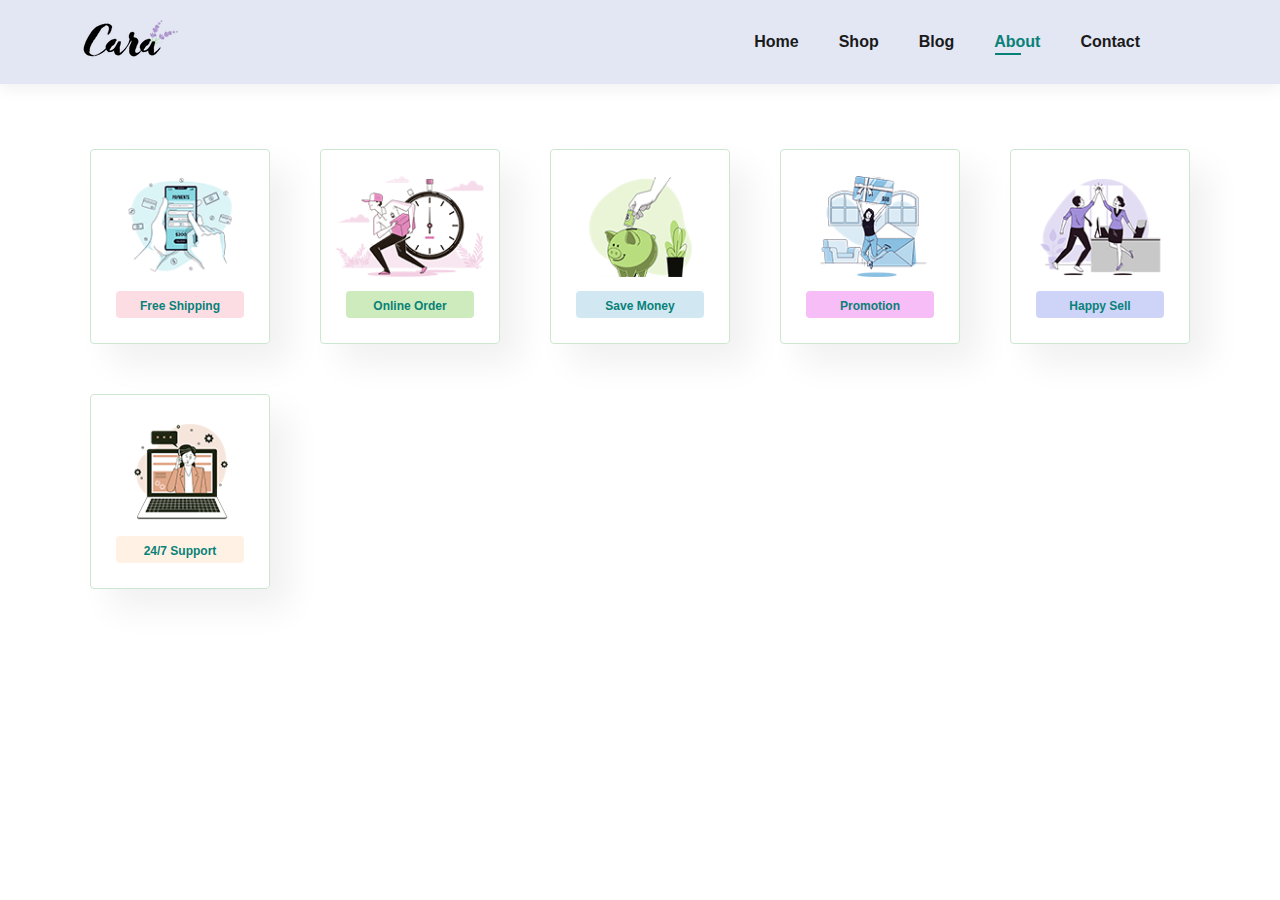
<file: Cara-Ecommerce-Website/about.html>
<!DOCTYPE html>
<html lang="en">
    <head>
        <meta charset="UTF-8">
        <meta name="viewport" content="width=device-width, initial-scale=1.0">
        <title>Ecommerce Website</title>
        <!--CSS Style-->
        <link rel="stylesheet" href="./css/style.css">
        <!--Font Awesome Cdn-->
        <link rel="stylesheet" href="https://cdnjs.cloudflare.com/ajax/libs/font-awesome/6.5.1/css/all.min.css" integrity="sha512-DTOQO9RWCH3ppGqcWaEA1BIZOC6xxalwEsw9c2QQeAIftl+Vegovlnee1c9QX4TctnWMn13TZye+giMm8e2LwA==" crossorigin="anonymous" referrerpolicy="no-referrer" />
    </head>
<body>

    <!--Header -->

    <header id="header">
        <a href=""><img src="./img/logo.png" alt="Logo" class="logo"></a>
        <nav>
            <ul id="navbar">
                <ul id="navbar">
                    <li><a href="./index.html" >Home</a></li>
                    <li><a href="./shop.html">Shop</a></li>
                    <li><a href="./blog.html">Blog</a></li>
                    <li><a href="#feature" class="active">About</a></li>
                    <li><a href="./contact.html">Contact</a></li>
                    <li><a href="#cart"><i class="fa-solid fa-bag-shopping head-card"></i></a></li>
                </ul>
            </ul>
        </nav>
    </header>

    <!--Feature Section-->

    <section id="feature" class="section-p1">
        <div class="fe-box">
            <img src="./img/features/f1.png" alt="">
            <h6>Free Shipping</h6>
        </div>
        <div class="fe-box">
            <img src="./img/features/f2.png" alt="">
            <h6>Online Order</h6>
        </div>
        <div class="fe-box">
            <img src="./img/features/f3.png" alt="">
            <h6>Save Money</h6>
        </div>
        <div class="fe-box">
            <img src="./img/features/f4.png" alt="">
            <h6>Promotion</h6>
        </div>
        <div class="fe-box">
            <img src="./img/features/f5.png" alt="">
            <h6>Happy Sell</h6>
        </div>
        <div class="fe-box">
            <img src="./img/features/f6.png" alt="">
            <h6>24/7 Support</h6>
        </div>
    </section>

    
</body>
</html>
</file>
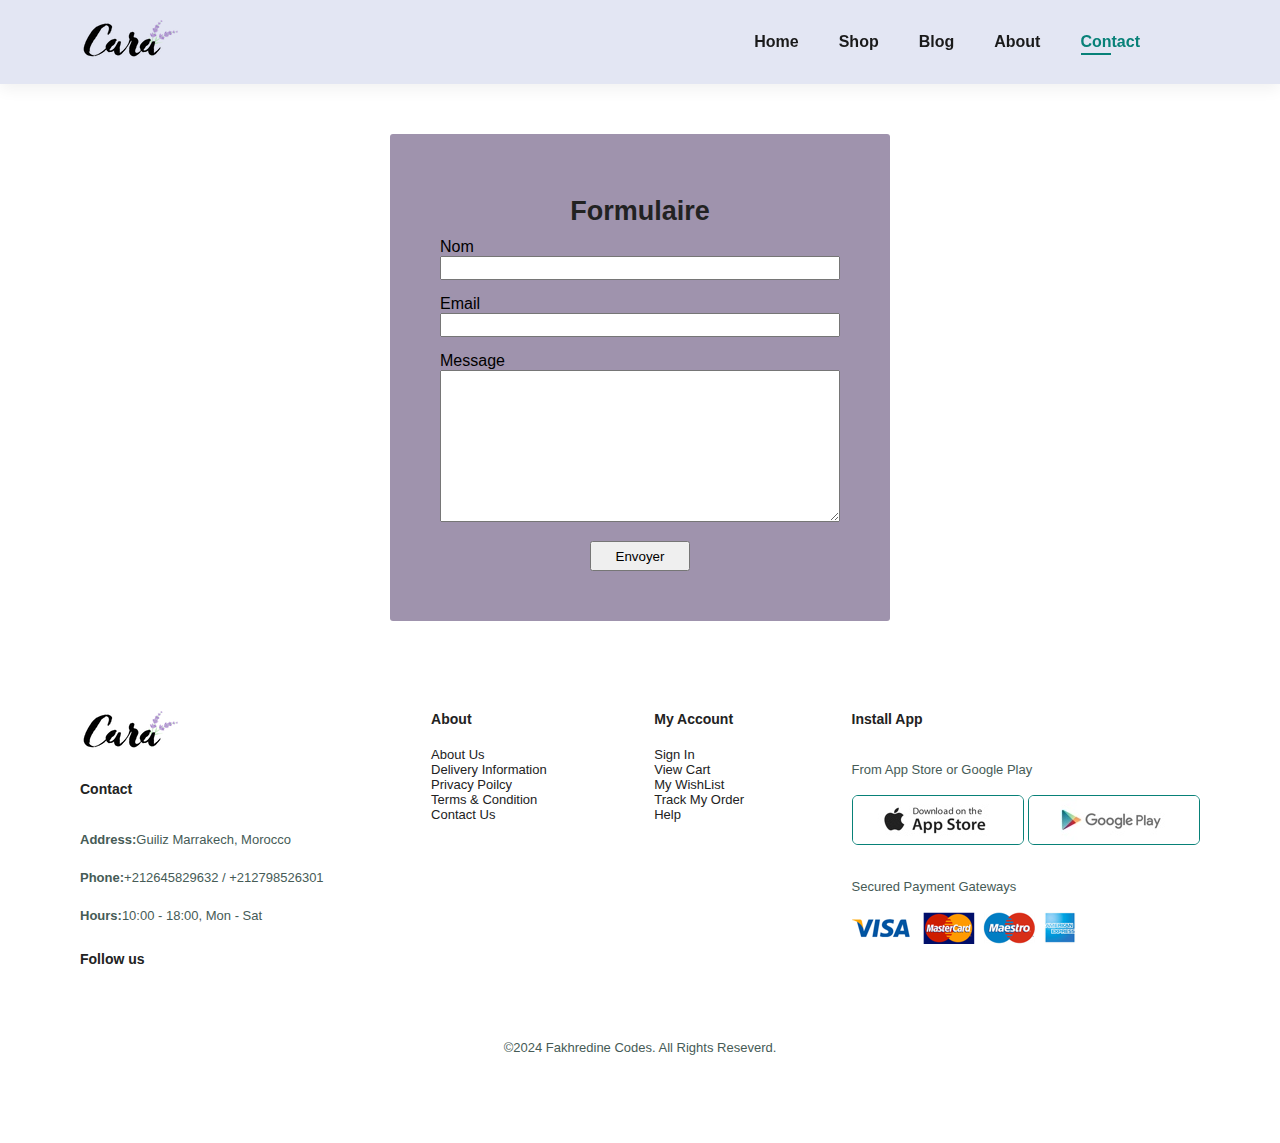
<file: Cara-Ecommerce-Website/contact.html>
<!DOCTYPE html>
<html lang="en">
    <head>
        <meta charset="UTF-8">
        <meta name="viewport" content="width=device-width, initial-scale=1.0">
        <title>Ecommerce Website</title>
        <!--CSS Style-->
        <link rel="stylesheet" href="./css/style.css">
        <!--Font Awesome Cdn-->
        <link rel="stylesheet" href="https://cdnjs.cloudflare.com/ajax/libs/font-awesome/6.5.1/css/all.min.css" integrity="sha512-DTOQO9RWCH3ppGqcWaEA1BIZOC6xxalwEsw9c2QQeAIftl+Vegovlnee1c9QX4TctnWMn13TZye+giMm8e2LwA==" crossorigin="anonymous" referrerpolicy="no-referrer" />
    </head>
<body>

    <!--Header -->
    <form action="">
      
    </form>
    <header id="header">
        <a href=""><img src="./img/logo.png" alt="Logo" class="logo"></a>
        <nav>
            <ul id="navbar">
                <ul id="navbar">
                    <li><a href="./index.html" >Home</a></li>
                    <li><a href="./shop.html">Shop</a></li>
                    <li><a href="./blog.html">Blog</a></li>
                    <li><a href="./about.html">About</a></li>
                    <li><a href="#newsletter" class="active">Contact</a></li>
                    <li><a href="#cart"><i class="fa-solid fa-bag-shopping head-card"></i></a></li>
                </ul>
            </ul>
        </nav>
    </header>

    <!--Formulaire-->
    
    <form action="" id="formulaire">
      <h2 id="titreForm">Formulaire</h2>
      <label for="nom">Nom</label><input id="nom" type="text">
      <label for="mail">Email</label><input id="mail" type="text">
      <label for="txt">Message</label><textarea rows="10" name="" id="txt"></textarea>
      <button>Envoyer</button>
    </form>

    <!--Footer Section-->

    <footer class="section-p1">
        <div class="col">
            <img src="./img/logo.png" alt="logo" class="logo" />
            <h4>Contact</h4>
            <p><strong>Address:</strong>Guiliz Marrakech, Morocco</p>
            <p><strong>Phone:</strong>+212645829632 / +212798526301</p>
            <p><strong>Hours:</strong>10:00 - 18:00, Mon - Sat</p>

            <div class="follow">
                <h4>Follow us</h4>
                <div class="icon">
                   <i class="fa-brands fa-facebook"></i>
                   <i class="fa-brands fa-instagram"></i>
                   <i class="fa-brands fa-linkedin"></i>
                   <i class="fa-brands fa-twitter"></i>
                </div>
            </div>
        </div>

        <div class="col">
          <h4>About</h4>
        <a href="./subpages/about.html">About Us</a>
          <a href="./subpages/blog.html">Delivery Information</a>
          <a href="./subpages/blog.html">Privacy Poilcy</a>
          <a href="./subpages/blog.html">Terms &amp; Condition</a>
          <a href="./subpages/contact.html">Contact Us</a>
        </div>
        <div class="col">
          <h4>My Account</h4>
          <a href="#newsLetter">Sign In</a>
          <a href="./subpages/cart.html">View Cart</a>
          <a href="./subpages/shop.html">My WishList</a>
          <a href="./subpages/sproduct.html">Track My Order</a>
          <a href="./subpages/contact.html">Help</a>
        </div>

        <div class="col install">
          <h4>Install App</h4>
          <p>From App Store or Google Play</p>
          <div class="row">
            <img src="./img/pay/app.jpg" alt="app" />
            <img src="./img/pay/play.jpg" alt="play" />
          </div>
          <p>Secured Payment Gateways</p>
          <img src="./img/pay/pay.png" alt="pay" />
        </div>
        <div class="copyright">
          <p>©2024 Fakhredine Codes. All Rights Reseverd.</p>
        </div>
    </footer>

</body>
</html>
</file>
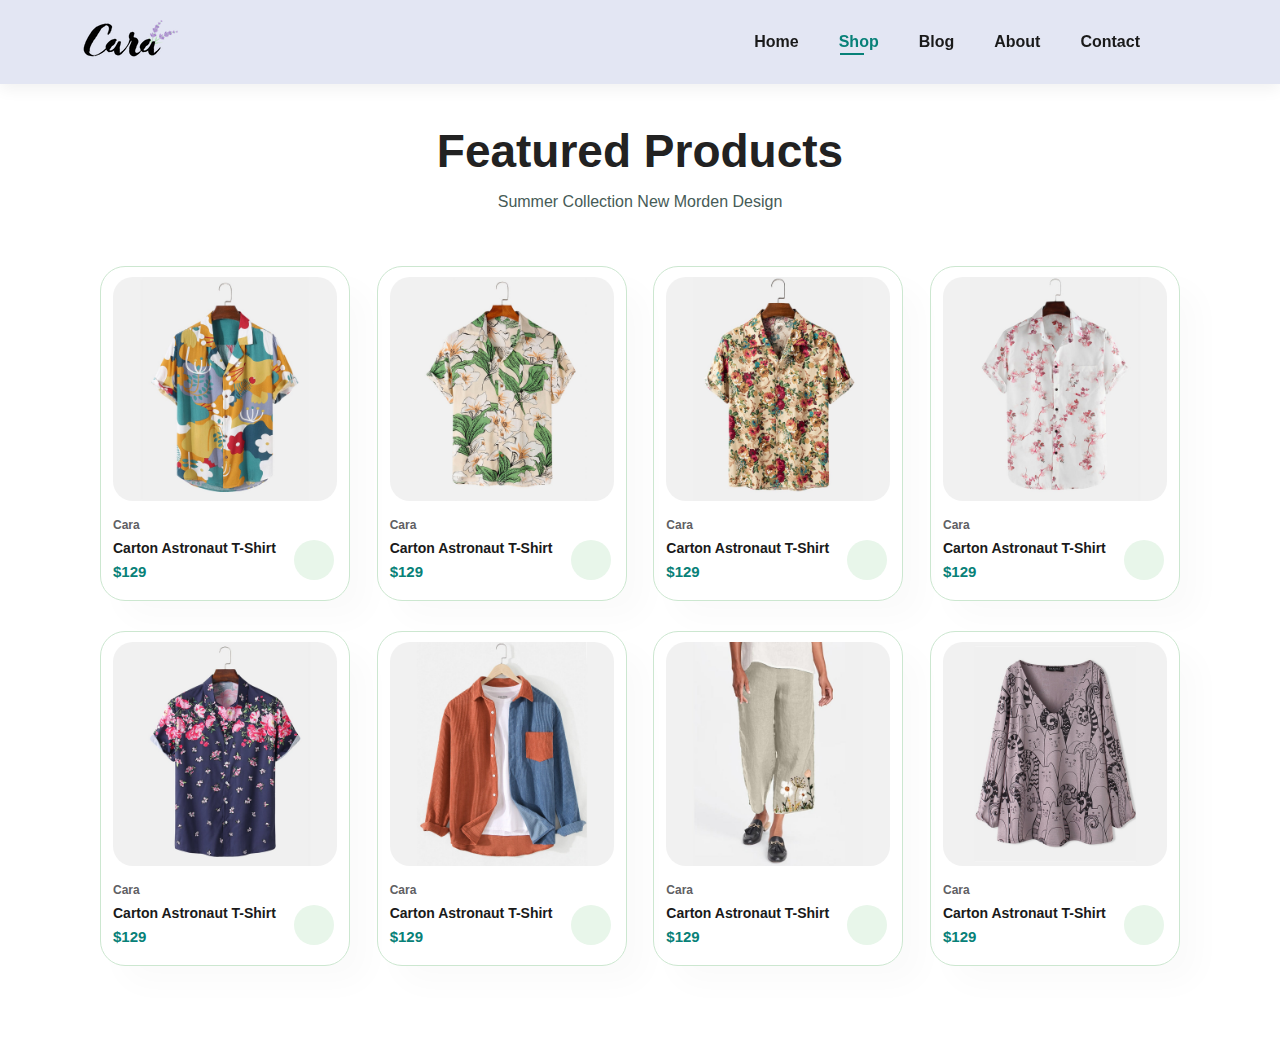
<file: Cara-Ecommerce-Website/shop.html>
<!DOCTYPE html>
<html lang="en">
    <head>
        <meta charset="UTF-8">
        <meta name="viewport" content="width=device-width, initial-scale=1.0">
        <title>Ecommerce Website</title>
        <!--CSS Style-->
        <link rel="stylesheet" href="./css/style.css">
        <!--Font Awesome Cdn-->
        <link rel="stylesheet" href="https://cdnjs.cloudflare.com/ajax/libs/font-awesome/6.5.1/css/all.min.css" integrity="sha512-DTOQO9RWCH3ppGqcWaEA1BIZOC6xxalwEsw9c2QQeAIftl+Vegovlnee1c9QX4TctnWMn13TZye+giMm8e2LwA==" crossorigin="anonymous" referrerpolicy="no-referrer" />
    </head>
<body>
    <!--Header -->

    <header id="header">
        <a href=""><img src="./img/logo.png" alt="Logo" class="logo"></a>
        <nav>
            <ul id="navbar">
                <ul id="navbar">
                    <li><a href="./index.html" >Home</a></li>
                    <li><a href="#product1" class="active">Shop</a></li>
                    <li><a href="./blog.html">Blog</a></li>
                    <li><a href="./about.html">About</a></li>
                    <li><a href="./contact.html">Contact</a></li>
                    <li><a href="#cart"><i class="fa-solid fa-bag-shopping head-card"></i></a></li>
                </ul>
            </ul>
        </nav>
    </header>

    <!--Products Section-->

    <section id="product1" class="section-p1">
        <h2>Featured Products</h2>
        <p>Summer Collection New Morden Design</p>
        <div class="product-container">
            <div class="pro">
                <img src="./img/products/f1.jpg" alt="">
                <div class="des">
                    <span>Cara</span>
                    <h5>Carton Astronaut T-Shirt</h5>
                    <div class="star">
                        <i class="fa-solid fa-star"></i>
                        <i class="fa-solid fa-star"></i>
                        <i class="fa-solid fa-star"></i>
                        <i class="fa-solid fa-star"></i>
                        <i class="fa-solid fa-star"></i>
                    </div>
                    <h4>$129</h4>
                </div>
                <a href="subpages/cart.html" class="cart">
                    <i class="fa-solid fa-bag-shopping"></i>
                </a>
            </div>
            <div class="pro">
                <img src="./img/products/f2.jpg" alt="">
                <div class="des">
                    <span>Cara</span>
                    <h5>Carton Astronaut T-Shirt</h5>
                    <div class="star">
                        <i class="fa-solid fa-star"></i>
                        <i class="fa-solid fa-star"></i>
                        <i class="fa-solid fa-star"></i>
                        <i class="fa-solid fa-star"></i>
                        <i class="fa-solid fa-star"></i>
                    </div>
                    <h4>$129</h4>
                </div>
                <a href="subpages/cart.html" class="cart">
                    <i class="fa-solid fa-bag-shopping"></i>
                </a>
            </div>
            <div class="pro">
                <img src="./img/products/f3.jpg" alt="">
                <div class="des">
                    <span>Cara</span>
                    <h5>Carton Astronaut T-Shirt</h5>
                    <div class="star">
                        <i class="fa-solid fa-star"></i>
                        <i class="fa-solid fa-star"></i>
                        <i class="fa-solid fa-star"></i>
                        <i class="fa-solid fa-star"></i>
                        <i class="fa-solid fa-star"></i>
                    </div>
                    <h4>$129</h4>
                </div>
                <a href="subpages/cart.html" class="cart">
                    <i class="fa-solid fa-bag-shopping"></i>
                </a>
            </div>
            <div class="pro">
                <img src="./img/products/f4.jpg" alt="">
                <div class="des">
                    <span>Cara</span>
                    <h5>Carton Astronaut T-Shirt</h5>
                    <div class="star">
                        <i class="fa-solid fa-star"></i>
                        <i class="fa-solid fa-star"></i>
                        <i class="fa-solid fa-star"></i>
                        <i class="fa-solid fa-star"></i>
                        <i class="fa-solid fa-star"></i>
                    </div>
                    <h4>$129</h4>
                </div>
                <a href="subpages/cart.html" class="cart">
                    <i class="fa-solid fa-bag-shopping"></i>
                </a>
            </div>
            <div class="pro">
                <img src="./img/products/f5.jpg" alt="">
                <div class="des">
                    <span>Cara</span>
                    <h5>Carton Astronaut T-Shirt</h5>
                    <div class="star">
                        <i class="fa-solid fa-star"></i>
                        <i class="fa-solid fa-star"></i>
                        <i class="fa-solid fa-star"></i>
                        <i class="fa-solid fa-star"></i>
                        <i class="fa-solid fa-star"></i>
                    </div>
                    <h4>$129</h4>
                </div>
                <a href="subpages/cart.html" class="cart">
                    <i class="fa-solid fa-bag-shopping"></i>
                </a>
            </div>
            <div class="pro">
                <img src="./img/products/f6.jpg" alt="">
                <div class="des">
                    <span>Cara</span>
                    <h5>Carton Astronaut T-Shirt</h5>
                    <div class="star">
                        <i class="fa-solid fa-star"></i>
                        <i class="fa-solid fa-star"></i>
                        <i class="fa-solid fa-star"></i>
                        <i class="fa-solid fa-star"></i>
                        <i class="fa-solid fa-star"></i>
                    </div>
                    <h4>$129</h4>
                </div>
                <a href="subpages/cart.html" class="cart">
                    <i class="fa-solid fa-bag-shopping"></i>
                </a>
            </div>
            <div class="pro">
                <img src="./img/products/f7.jpg" alt="">
                <div class="des">
                    <span>Cara</span>
                    <h5>Carton Astronaut T-Shirt</h5>
                    <div class="star">
                        <i class="fa-solid fa-star"></i>
                        <i class="fa-solid fa-star"></i>
                        <i class="fa-solid fa-star"></i>
                        <i class="fa-solid fa-star"></i>
                        <i class="fa-solid fa-star"></i>
                    </div>
                    <h4>$129</h4>
                </div>
                <a href="subpages/cart.html" class="cart">
                    <i class="fa-solid fa-bag-shopping"></i>
                </a>
            </div>
            <div class="pro">
                <img src="./img/products/f8.jpg" alt="">
                <div class="des">
                    <span>Cara</span>
                    <h5>Carton Astronaut T-Shirt</h5>
                    <div class="star">
                        <i class="fa-solid fa-star"></i>
                        <i class="fa-solid fa-star"></i>
                        <i class="fa-solid fa-star"></i>
                        <i class="fa-solid fa-star"></i>
                        <i class="fa-solid fa-star"></i>
                    </div>
                    <h4>$129</h4>
                </div>
                <a href="subpages/cart.html" class="cart">
                    <i class="fa-solid fa-bag-shopping"></i>
                </a>
            </div>
        </div>
    </section>
    
</body>
</html>
</file>
<file: Cara-Ecommerce-Website/css/style.css>
@import url('https://fonts.googleapis.com/css2?family=League+Spartan:wght@100;200;300;400;500;600;700;800;900&display=swap');

:root{
    --primary-color: #088178;
}

*{
    margin: 0;
    padding: 0;
    box-sizing: border-box;
    font-family: 'Spartan', sans-serif;
}

html{
    scroll-behavior: smooth;
}


h1{
    font-size: 3.125rem;
    line-height: 4rem;
    color: #222;
}

h2{
    font-size: 2.875rem;
    line-height: 3.375rem;
    color: #222;
}

h4{
    font-size: 1.5rem;
    color: #222;
}

h6{
    font-weight: 600;
    font-size: 12px;
}

p{
    font-size: 16px;
    color: #465b56;
    margin: 15px 0 20px 0;
}

a{
    text-decoration: none;
}

.section-p1{
    padding: 40px 80px;
}

.section-m1{
    margin: 40px 0;
}

button.normal{
    font-size: 14px;
    font-weight: 600;
    padding: 15px 30px;
    color: #000;
    background-color: #fff;
    border-radius: 5px;
    cursor: pointer;
    border: none;
    outline: none;
    transition: all 0.3 ease;
}

button.white{
    font-size: 13px;
    font-weight: 600;
    padding: 11px 18px;
    color: #fff;
    background-color: transparent;
    cursor: pointer;
    border: 1px solid white;
    outline: none;
    transition: all 0.3s ease;
}

/*******---Header Style---*******/

#header{
    display: flex;
    justify-content: space-between;
    align-items: center;
    padding: 20px 80px;
    background: #e3e6f3;
    position: sticky;
    box-shadow: 0 5px 15px rgba(0, 0, 0, 0.06);
    top: 0;
    left: 0;
    z-index: 10;
}    

#navbar{
    display: flex;
    justify-content: center;
    align-items: center;
}

#navbar li{
    list-style: none;
    padding: 0 20px;
    position: relative;
}

#navbar li a {
    font-size: 1rem;
    font-weight: 600;
    color: #1a1a1a;
    transition: all 0.3s ease;
}

#navbar li a:hover,
#navbar li .active{
    color: var(--primary-color);
}

#navbar li a:hover::after,
#navbar li .active::after{
    content: "";
    width: 30%;
    height: 2px;
    background-color: var(--primary-color);
    position: absolute;
    bottom: -4px;
    left: 21px;
}

#navbar li .head-card{
    font-size: 1.3rem;
}


/*******---Hero Section Style---*******/

#img-slider {
    height: 90vh;
    width: 100%;
    display: flex;
    align-items: center;
    justify-content: center;
    position: relative;
    overflow: hidden;
}

#img-slider .slide img{
    object-fit: cover;
    width: 100vw;
    height: 100vh;
    object-position: top right;
}

#img-slider .slide .info{
    position: absolute;
    top: 50%;
    transform: translateY(-50%);
    display: flex;
    flex-direction: column;
    align-items: flex-start;
    justify-content: center;
    padding: 0 80px;
}

.select-none {
    user-select: none;
}

#img-slider .slide .info h4{
    padding-bottom: 15px;
}

#img-slider .slide .info h1{
    color: var(--primary-color);
}

#img-slider .slide .info button{
    background: url('../img/button.png');
    background-color: transparent;
    color: var(--primary-color);
    border: 0;
    padding: 14px 80px 14px 65px;
    font-size: 15px;
    font-weight: 700;

}


/*******---Feature Section Style---*******/

#feature{
    display: flex;
    justify-content: space-between;
    align-items: center;
    flex-wrap: wrap;
}

#feature .fe-box{
    width: 180px;
    text-align: center;
    padding: 25px 15px;
    box-shadow: 20px 20px 34px rgba(0, 0, 0, 0.06);
    border: 1px solid #cce7d0;
    border-radius: 4px;
    margin: 25px 10px;
    cursor: pointer;
    transition: all 0.3s linear;
}

#feature .fe-box:hover{
    box-shadow: 10px 10px 54px rgba(70, 62, 221, 0.1);
}

#feature .fe-box img{
    width: 100%;
    margin-bottom: 10px;
}

#feature .fe-box h6{
    padding: 9px 8px 6px;
    margin: 0 10px;
    background-color: #fddde4;
    border-radius: 4px;
    color: var(--primary-color);
    line-height: 1;
}

#feature .fe-box:nth-child(2) h6{
    background-color: #cdebbc;
}

#feature .fe-box:nth-child(3) h6{
    background-color: #d1e8f2;
}

#feature .fe-box:nth-child(4) h6{
    background-color: #f6bdf6;
}

#feature .fe-box:nth-child(5) h6{
    background-color: #cdd4f8;
}

#feature .fe-box:nth-child(6) h6{
    background-color: #fff2e5;
}


/*******---Products Section Style---*******/

#product1{
    text-align: center;
}

#product1 .product-container{
    padding: 20px;
    display: flex;
    justify-content: space-between;
    align-items: center;
    flex-wrap: wrap;
}

#product1 .product-container .pro{
    width: 23%;
    min-width: 250px;
    padding: 10px 12px;
    border: 1px solid #cce7d0;
    border-radius: 25px;
    cursor: pointer;
    box-shadow: 20px 20px 30px rgba(0, 0, 0, 0.02);
    margin: 15px 0;
    transition: all 0.3s ease;
    position: relative;
}

#product1 .product-container .pro:hover{
    box-shadow: 20px 20px 30px rgba(0, 0, 0, 0.06);
}

#product1 .product-container .pro img{
    width: 100%;
    border-radius: 20px;
}

#product1 .pro .des{
    text-align: start;
    padding: 10px 0;
}

#product1 .pro .des span{
    color: #606063;
    font-size: 12px;
    font-weight: bold;
}

#product1 .pro .des h5{
    padding-top: 7px;
    color: #1a1a1a;
    font-size: 14px;
}

#product1 .pro .des i{
    font-size: 12px;
    color: rgb(243, 181, 25);
}

#product1 .pro .des h4{
    padding-top: 7px;
    font-size: 15px;
    font-weight: 700;
    color: var(--primary-color);
}

#product1 .pro .cart i{
    width: 40px;
    height: 40px;
    line-height: 40px;
    background-color: #e8f6ea;
    border-radius: 50%;
    color: var(--primary-color);
    position: absolute;
    bottom: 20px;
    right: 15px;
}


/*******---Banner Section Style---*******/

#banner{
    background: url(../img/banner/b2.jpg) center/cover;
    height: 50vh;
    width: 100%;
    text-align: center;
    display: flex;
    flex-direction: column;
    align-items: center;
    justify-content: center;
}

#banner h4{
    color: white;
    font-size: 16px;
}

#banner h2{
    color: white;
    padding: 10px 0;
}

#banner h2 span{
    color: #ef3636;
}

#banner button:hover{
    background-color: var(--primary-color);
    color: #fff;
}


/*******---Small Banner Section Style---*******/

#sm-banner{
    display: flex;
    justify-content: space-around;
    flex-wrap: wrap;
}

#sm-banner .banner-box{
    background: url(../img/img1.jpg) center/cover;
    height: 50vh;
    min-width: 47%;
    display: flex;
    flex-direction: column;
    align-items: flex-start;
    justify-content: center;
    padding: 30px;
}

#sm-banner .banner-box h4{
    color: white;
    font-size: 20px;
    font-weight: 300;
}

#sm-banner .banner-box h2{
    color: wheat;
    font-size: 28px;
    font-weight: 800;
}

#sm-banner .banner-box span{
    color: white;
    font-size: 14px;
    font-weight: 500;
    padding-bottom: 15px;
}

#sm-banner .banner-box:hover button{
    background-color: var(--primary-color);
    border: 1px solid var(--primary-color);
}

#sm-banner .banner-box:nth-child(2){
    background: url(../img/banner/b10.jpg) center/cover;
}

/*******---Banner 3 Section Style---*******/

#banner3{
    display: flex;
    justify-content: space-around;
    flex-wrap: wrap;
    padding: 0 80px;
}

#banner3 .banner-box{
    background: url(../img/img4.jpg) center/cover;
    height: 30vh;
    min-width: 30%;
    display: flex;
    flex-direction: column;
    justify-content: center;
    align-items: flex-start;
    padding: 20px;
    margin-bottom: 20px;
}

#banner3 .banner-box h4{
    color: white;
    font-weight: 900;
    font-size: 22px;
}

#banner3 .banner-box h3{
    color: #ec544e;
    font-weight: 800;
    font-size: 15px;
}

#banner3 .banner-box:nth-child(2){
    background: url(../img/img7.jpg) center/cover;
}

#banner3 .banner-box:nth-child(3){
    background: url(../img/img3.jpg) center/cover;
}



/*******---Newsletter Section Style---*******/

#newsletter{
    display: flex;
    justify-content: space-between;
    flex-wrap: wrap;
    align-items: center;
    background: url(../img/banner/b1.jpg) center/cover;
    padding: 40px 110px;
    height: 30vh;
    margin: 30px 0;
}

#newsletter h4{
    color: white;
    font-weight: 700;
    font-size: 22px;
}

#newsletter p{
    font-size: 14px;
    font-weight: 600;
    color: #818ea0;
}

#newsletter p span{
    color: #ffbd27;
}

#newsletter input{
    height: 3.125rem;
    padding: 0 1.25rem;
    font-size: 14px;
    width: 100%;
    border: 1px solid transparent;
    border-radius: 5px;
    outline: none;
    border-top-right-radius: 0;
    border-bottom-right-radius: 0;
}

#newsletter button {
    background-color: var(--primary-color);
    color: white;
    height: 3.125rem;
    border-radius: 5px;
    border-top-left-radius: 0;
    border-bottom-left-radius: 0;
    white-space: nowrap;
}

#newsletter .form{
    display: flex;
    width: 40%;
}


/*******---Footer Section Style---*******/

footer{
    display: flex;
    flex-wrap: wrap;
    justify-content: space-between;
    margin: 40px 0;
}

footer .col{
    display: flex;
    flex-direction: column;
    align-items: flex-start;
    margin-bottom: 20px;
}

footer .logo{
    cursor: pointer;
    margin-bottom: 30px;
}

footer h4{
    font-size: 14px;
    margin-bottom: 20px;
}

footer p{
    font-size: 13px;
    margin-bottom: 8px;
}

footer a{
    font-size: 13px;
    text-decoration: none;
    color: #222;
}

footer .follow{
    margin-top: 20px;
}

footer .follow i{
    color: #465b52;
    margin-left: 4px;
}

footer .follow i:hover{
    color: var(--primary-color);
}

footer .install .row img{
    border: 1px solid var(--primary-color);
    border-radius: 6px;
    cursor: pointer;
}

footer .install img{
    margin: 10px 0 15px;
}

footer .copyright{
    text-align: center;
    width: 100%;
}

#formulaire{
    width:500px;
    margin: 50px auto 50px auto;
    padding-top: 50px;
    padding-bottom: 50px;
    padding: 50px;
    background-color: rgb(159, 147, 173);
    border-radius: 3px;
}
input, textarea{
    width: 100%;
    margin-bottom: 15px;
}
input{
    height: 24px;
}

button{
    display: block;
    width: 100px;
    height: 30px;
    margin: 0 auto;
}

form h2{
    font-size: 27px;
    text-align: center;
}
</file>
